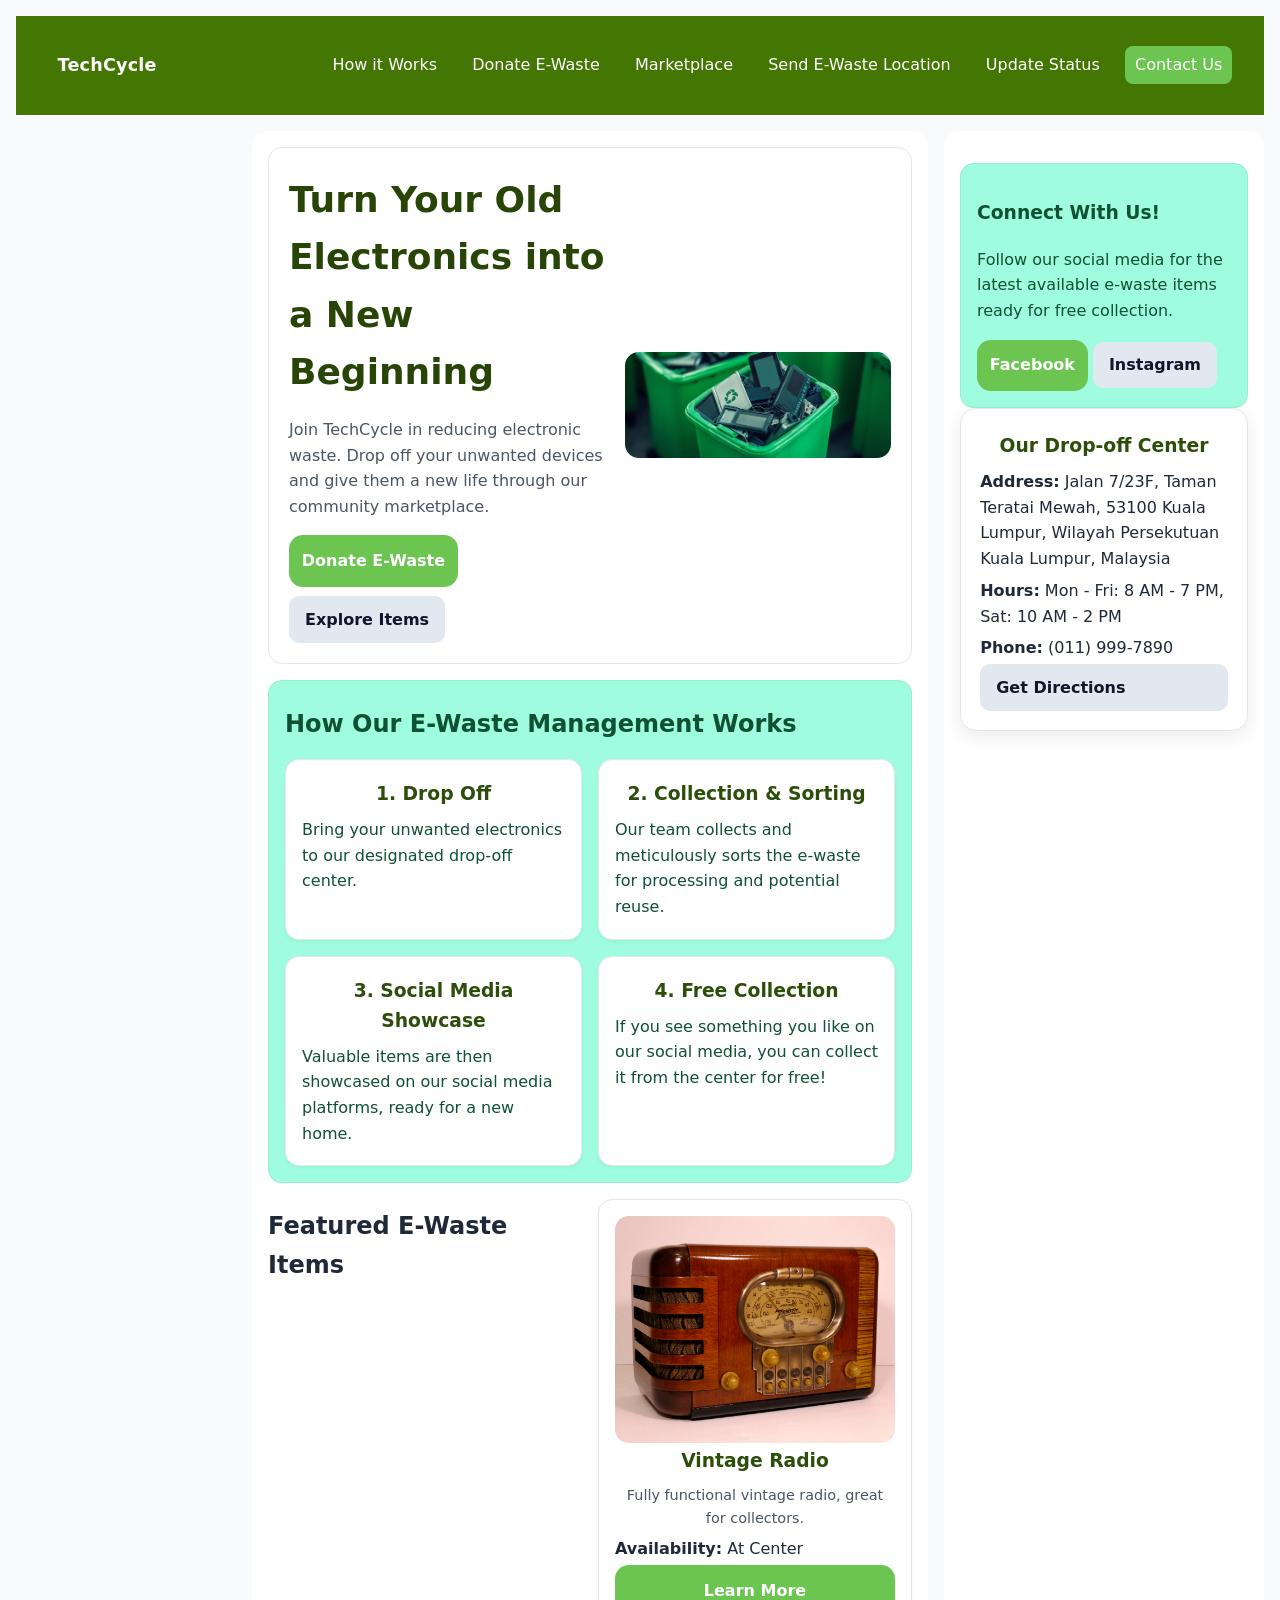
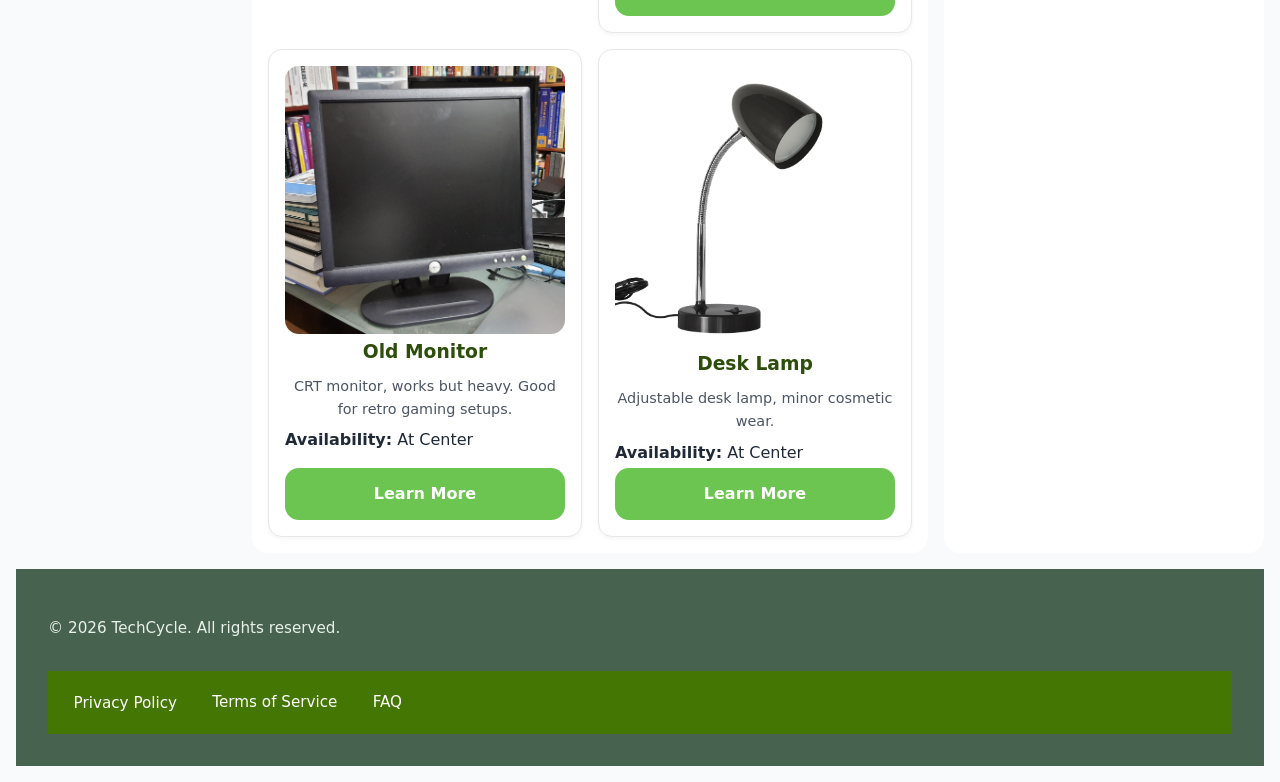
<file: index.html>
<!DOCTYPE html>
<html lang="en">
<head>
    <meta charset="UTF-8">
    <meta name="viewport" content="width=device-width, initial-scale=1.0">
    <title>Sustainable Living - TechCycle</title>
    <link rel="stylesheet" href="/UI_screens/styles.css">
</head>
<body>

    <div class="container">
        <header role="banner">
            <nav class="nav">
                <a href="#" class="brand">TechCycle</a>
                <a href="index.html#how-it-works" class="nav-link">How it Works</a>
                <a href="submit_ewaste.html" class="nav-link">Donate E-Waste</a>
                <a href="index.html#marketplace" class="nav-link">Marketplace</a>
                <a href="sendewastelocation.html" class="nav-link">Send E-Waste Location</a>
                <a href="updateewastestatus.html" class="nav-link">Update Status</a>
                <a href="index.html#contact" class="nav-link cta">Contact Us</a>
            </nav>
        </header>

        <main>
            <section class="hero">
                <div>
                    <h1>Turn Your Old Electronics into a New Beginning</h1>
                    <p>Join TechCycle in reducing electronic waste. Drop off your unwanted devices and give them a new life through our community marketplace.</p>
                    <div class="actions">
                        <!-- This button now links to the form page -->
                        <a href="submit_ewaste.html" class="button primary">Donate E-Waste</a>
                        <a href="index.html#marketplace" class="button ghost">Explore Items</a>
                    </div>
                </div>
                <div class="hero-image">
                    <img src="collected e-waste.avif" alt="E-waste being collected for recycling">
                </div>
            </section>

            <section id="how-it-works" class="callout">
                <h2>How Our E-Waste Management Works</h2>
                <div class="grid">
                    <div class="card">
                        <h3>1. Drop Off</h3>
                        <p>Bring your unwanted electronics to our designated drop-off center.</p>
                    </div>
                    <div class="card">
                        <h3>2. Collection & Sorting</h3>
                        <p>Our team collects and meticulously sorts the e-waste for processing and potential reuse.</p>
                    </div>
                    <div class="card">
                        <h3>3. Social Media Showcase</h3>
                        <p>Valuable items are then showcased on our social media platforms, ready for a new home.</p>
                    </div>
                    <div class="card">
                        <h3>4. Free Collection</h3>
                        <p>If you see something you like on our social media, you can collect it from the center for free!</p>
                    </div>
                </div>
            </section>

            <!-- Marketplace and other sections remain here -->
            <section id="marketplace" class="grid">
                <h2>Featured E-Waste Items</h2>
                <!-- Placeholder items -->
                <div class="card">
                    <img src="vintage radio.jpg" alt="Featured Item 1">
                    <h3>Vintage Radio</h3>
                    <p class="muted">Fully functional vintage radio, great for collectors.</p>
                    <p><strong>Availability:</strong> At Center</p>
                    <a href="#" class="button primary">Learn More</a>
                </div>
                <div class="card">
                    <img src="old monitor.jpg" alt="Featured Item 2">
                    <h3>Old Monitor</h3>
                    <p class="muted">CRT monitor, works but heavy. Good for retro gaming setups.</p>
                    <p><strong>Availability:</strong> At Center</p>
                    <a href="#" class="button primary">Learn More</a>
                </div>
                <div class="card">
                    <img src="desk lamp.webp" alt="Featured Item 3">
                    <h3>Desk Lamp</h3>
                    <p class="muted">Adjustable desk lamp, minor cosmetic wear.</p>
                    <p><strong>Availability:</strong> At Center</p>
                    <a href="#" class="button primary">Learn More</a>
                </div>
            </section>

        </main>

        <aside>
            <div class="callout">
                <h3>Connect With Us!</h3>
                <p>Follow our social media for the latest available e-waste items ready for free collection.</p>
                <div class="actions">
                    <a href="#" class="button primary">Facebook</a>
                    <a href="#" class="button ghost">Instagram</a>
                </div>
            </div>
            <div class="card">
                <h3>Our Drop-off Center</h3>
                <p><strong>Address:</strong> Jalan 7/23F, Taman Teratai Mewah, 53100 Kuala Lumpur, Wilayah Persekutuan Kuala Lumpur, Malaysia</p>
                <p><strong>Hours:</strong> Mon - Fri: 8 AM - 7 PM, Sat: 10 AM - 2 PM</p>
                <p><strong>Phone:</strong> (011) 999-7890</p>
                <a href="#" class="button ghost">Get Directions</a>
            </div>
        </aside>

        <footer id="contact">
            <div class="footer-inner">
                <p>&copy; 2026 TechCycle. All rights reserved.</p>
                <nav class="nav">
                    <a href="#">Privacy Policy</a>
                    <a href="#">Terms of Service</a>
                    <a href="#">FAQ</a>
                </nav>
            </div>
        </footer>
    </div>

</body>
</html>
</file>
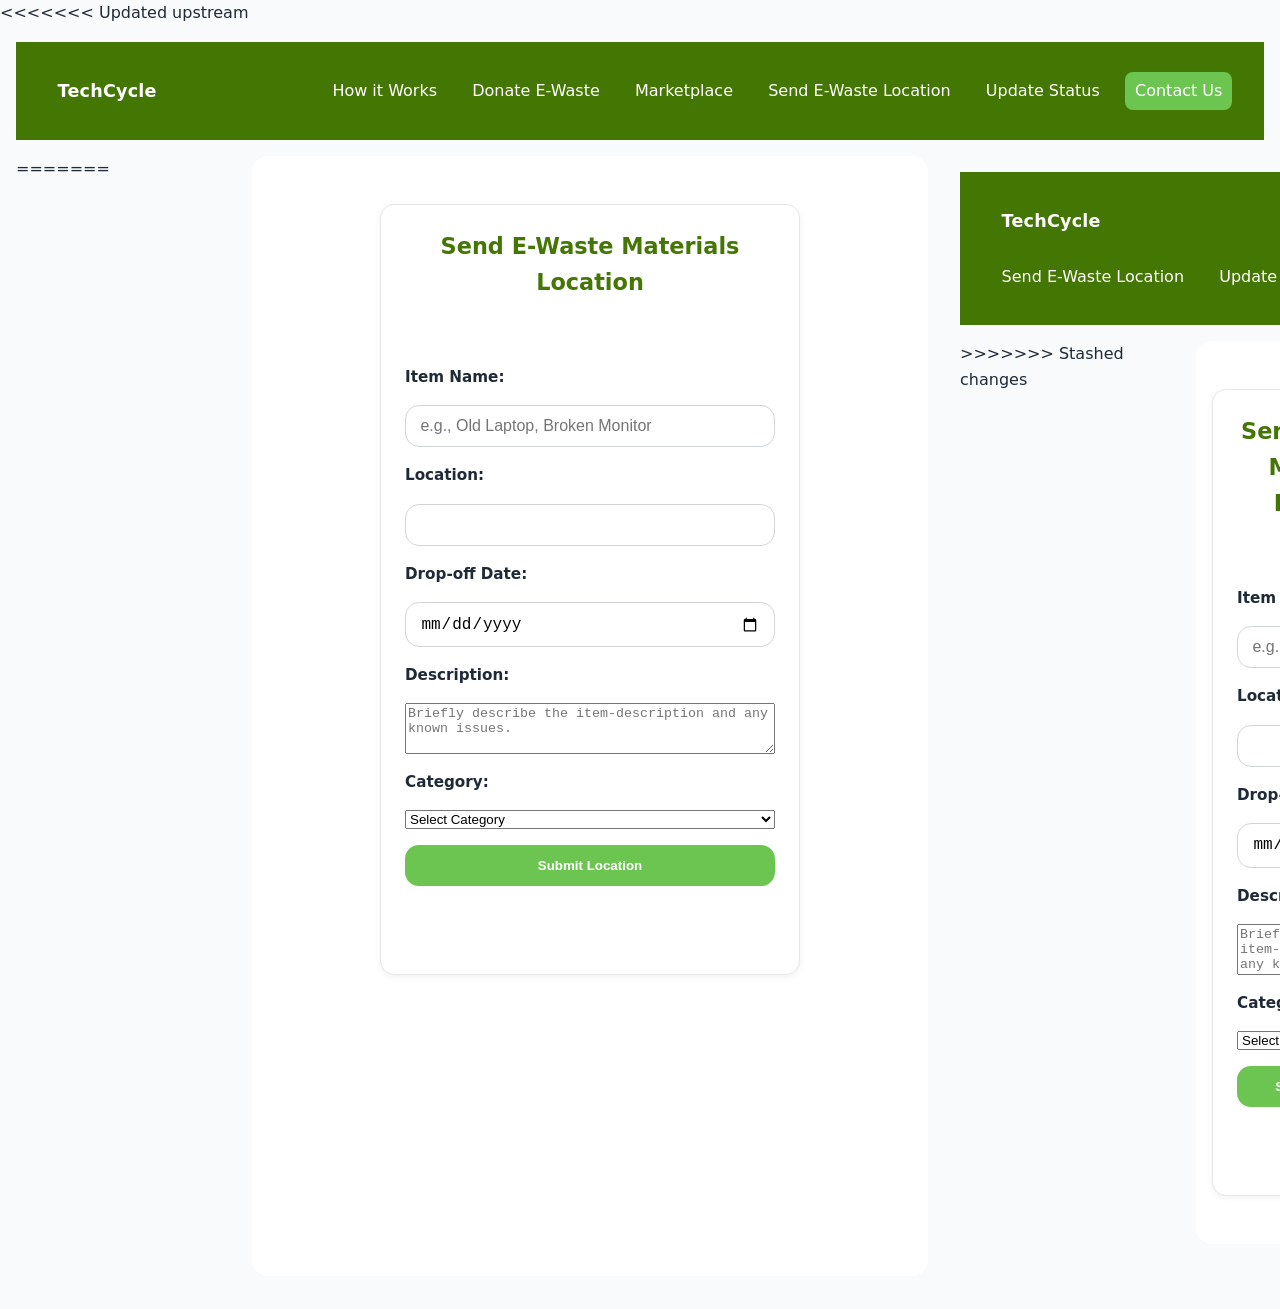
<file: sendewastelocation.html>
<<<<<<< Updated upstream
<!DOCTYPE html>
<html lang="en">
<head>
    <meta charset="UTF-8">
    <meta name="viewport" content="width=device-width, initial-scale=1.0">
    <title>Send Your E-Waste Material Location - TechCycle</title>
    <link rel="stylesheet" href="/UI_screens/styles.css">
</head>
<body>

    <div class="container">
        <header role="banner">
            <nav class="nav">
                <a href="index.html" class="brand">TechCycle</a>
                <a href="index.html#how-it-works" class="nav-link">How it Works</a>
                <a href="submit_ewaste.html" class="nav-link">Donate E-Waste</a>
                <a href="index.html#marketplace" class="nav-link">Marketplace</a>
                <a href="sendewastelocation.html" class="nav-link">Send E-Waste Location</a>
                <a href="updateewastestatus.html" class="nav-link">Update Status</a>
                <a href="index.html#contact" class="nav-link cta">Contact Us</a>
            </nav>
        </header>

        <main>
            <section class="form-section">
                <h1>Send E-Waste Materials Location</h1>
                <form id="ewaste-form" class="form">
                    <div id="form-feedback" class="muted" style="text-align: center; margin-bottom: 1rem;"></div> 

                    <label>Item Name:</label>
                    <input type="text" name="item_name" required placeholder="e.g., Old Laptop, Broken Monitor">

                    <label>Location:</label>
                    <input type="text" name="location" required>

                    <label>Drop-off Date:</label>
                    <input type="date" name="dropoff_date" required>

                    <label for="item-description">Description:</label>
                    <textarea id="item-description" name="item-description" rows="3" required placeholder="Briefly describe the item-description and any known issues."></textarea>

                    <label for="category">Category:</label>
                    <select id="category" name="item-category" required>
                        <option value="">Select Category</option>
                        <option value="computers">Computers & Accessories</option>
                        <option value="phones">Mobile Phones & Tablets</option>
                        <option value="audio">Audio & Video Equipment</option>
                        <option value="appliances">Small Appliances</option>
                        <option value="cables & chargers">Cables & Chargers</option>
                        <option value="other">Other</option>
                    </select>

                    
                    <button type="submit" class="button primary">Submit Location</button>
                    <p id="locationMsg"></p>
                </form>
            </section>
        </main>

<script src="script.js"></script>
</body>
=======
<!DOCTYPE html>
<html lang="en">
<head>
    <meta charset="UTF-8">
    <meta name="viewport" content="width=device-width, initial-scale=1.0">
    <title>Send Your E-Waste Material Location - TechCycle</title>
    <link rel="stylesheet" href="/UI_screens/styles.css">
</head>
<body>

    <div class="container">
        <header role="banner">
            <nav class="nav">
                <a href="index.html" class="brand">TechCycle</a>
                <a href="index.html#how-it-works" class="nav-link">How it Works</a>
                <a href="submit_ewaste.html" class="nav-link">Donate E-Waste</a>
                <a href="index.html#marketplace" class="nav-link">Marketplace</a>
                <a href="sendewastelocation.html" class="nav-link">Send E-Waste Location</a>
                <a href="updateewastestatus.html" class="nav-link">Update Status</a>
                <a href="index.html#contact" class="nav-link cta">Contact Us</a>
            </nav>
        </header>

        <main>
            <section class="form-section">
                <h1>Send E-Waste Materials Location</h1>
                <form id="ewaste-form" class="form">
                    <div id="form-feedback" class="muted" style="text-align: center; margin-bottom: 1rem;"></div> 

                    <label>Item Name:</label>
                    <input type="text" name="item_name" required placeholder="e.g., Old Laptop, Broken Monitor">

                    <label>Location:</label>
                    <input type="text" name="location" required>

                    <label>Drop-off Date:</label>
                    <input type="date" name="dropoff_date" required>

                    <label for="item-description">Description:</label>
                    <textarea id="item-description" name="item-description" rows="3" required placeholder="Briefly describe the item-description and any known issues."></textarea>

                    <label for="category">Category:</label>
                    <select id="category" name="item-category" required>
                        <option value="">Select Category</option>
                        <option value="computers">Computers & Accessories</option>
                        <option value="phones">Mobile Phones & Tablets</option>
                        <option value="audio">Audio & Video Equipment</option>
                        <option value="appliances">Small Appliances</option>
                        <option value="cables & chargers">Cables & Chargers</option>
                        <option value="other">Other</option>
                    </select>

                    
                    <button type="submit" class="button primary">Submit Location</button>
                    <p id="locationMsg"></p>
                </form>
            </section>
        </main>

<script src="script.js"></script>
</body>
>>>>>>> Stashed changes
</html>
</file>
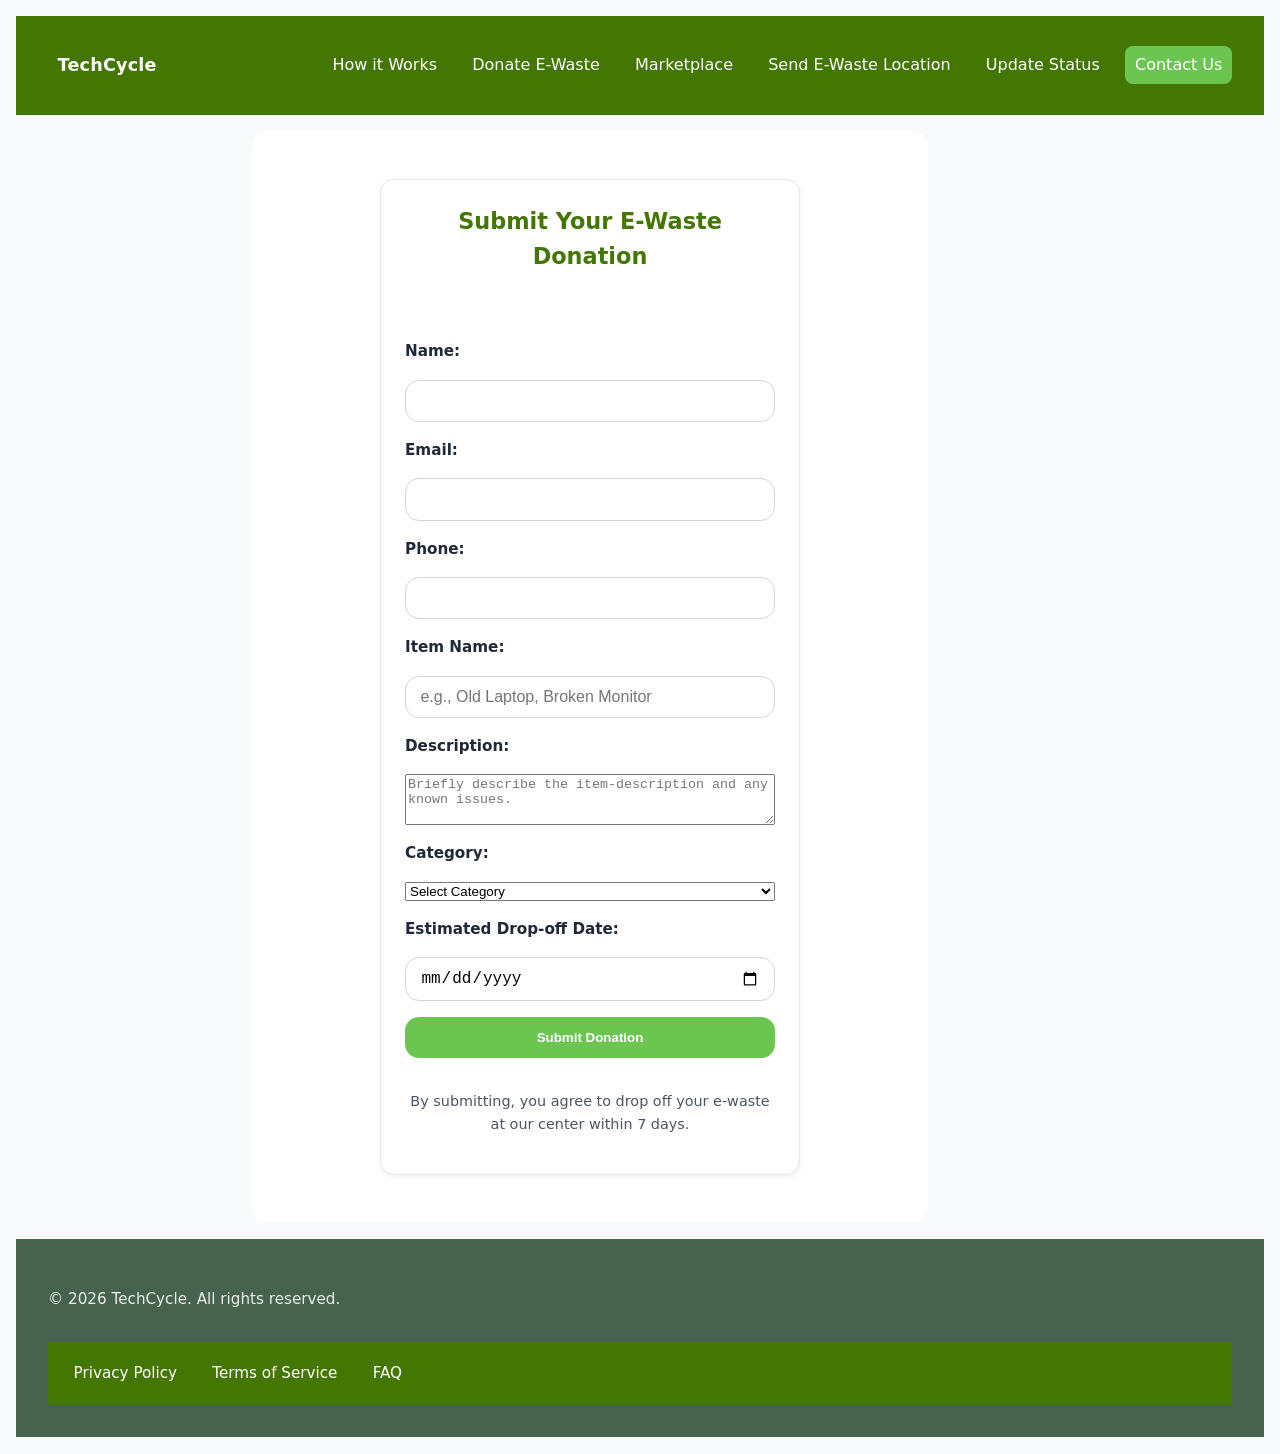
<file: submit_ewaste.html>
<!DOCTYPE html>
<html lang="en">
<head>
    <meta charset="UTF-8">
    <meta name="viewport" content="width=device-width, initial-scale=1.0">
    <title>Submit Your E-Waste Donation - TechCycle</title>
    <link rel="stylesheet" href="/UI_screens/styles.css">
</head>
<body>

    <div class="container">
        <header role="banner">
            <nav class="nav">
                <a href="index.html" class="brand">TechCycle</a>
                <a href="index.html#how-it-works" class="nav-link">How it Works</a>
                <a href="submit_ewaste.html" class="nav-link">Donate E-Waste</a>
                <a href="index.html#marketplace" class="nav-link">Marketplace</a>
                <a href="sendewastelocation.html" class="nav-link">Send E-Waste Location</a>
                <a href="updateewastestatus.html" class="nav-link">Update Status</a>
                <a href="index.html#contact" class="nav-link cta">Contact Us</a>
            </nav>
        </header>

        <main>
            <section class="form-section">
                <h1>Submit Your E-Waste Donation</h1>
                <form id="ewaste-form" class="form">
                    <div id="form-feedback" class="muted" style="text-align: center; margin-bottom: 1rem;"></div> 

                    <label>Name:</label>
                    <input type="text" name="user-name" required>

                    <label>Email:</label>
                    <input type="email" name="user-email" required>

                    <label>Phone:</label>
                    <input type="text" name="user-phone" required>

                    <label for="item-name">Item Name:</label>
                    <input type="text" id="item-name" name="item-name" required placeholder="e.g., Old Laptop, Broken Monitor">

                    <label for="item-description">Description:</label>
                    <textarea id="item-description" name="item-description" rows="3" required placeholder="Briefly describe the item-description and any known issues."></textarea>

                    <label for="item-category">Category:</label>
                    <select id="item-category" name="item-category" required>
                        <option value="">Select Category</option>
                        <option value="computers">Computers & Accessories</option>
                        <option value="phones">Mobile Phones & Tablets</option>
                        <option value="audio">Audio & Video Equipment</option>
                        <option value="appliances">Small Appliances</option>
                        <option value="cables & chargers">Cables & Chargers</option>
                        <option value="other">Other</option>
                    </select>

                    <label for="dropoff-date">Estimated Drop-off Date:</label>
                    <input type="date" id="dropoff-date" name="dropoff-date" required>


                    <button type="submit" class="button primary">Submit Donation</button>
                    <p class="muted">By submitting, you agree to drop off your e-waste at our center within 7 days.</p>
                </form>
            </section>
        </main>

        <footer>
            <div class="footer-inner">
                <p>&copy; 2026 TechCycle. All rights reserved.</p>
                <nav class="nav">
                    <a href="index.html#privacy">Privacy Policy</a>
                    <a href="index.html#terms">Terms of Service</a>
                    <a href="index.html#faq">FAQ</a>
                </nav>
            </div>
        </footer>
    </div>

    <script>
        document.getElementById('ewaste-form').addEventListener('submit', function(event) {
            event.preventDefault(); // Prevent default form submission

            const form = event.target;
            const feedbackDiv = document.getElementById('form-feedback');
            feedbackDiv.textContent = ''; // Clear previous feedback

            const itemName = document.getElementById('item-name').value.trim();
            const itemDescription = document.getElementById('item-description').value.trim();
            const itemCategory = document.getElementById('item-category').value;
            const dropoffDate = document.getElementById('dropoff-date').value;

            if (!itemName || !itemDescription || !itemCategory || !dropoffDate) {
                feedbackDiv.textContent = 'Please fill in all required fields.';
                feedbackDiv.style.color = 'red'; // Style for error
                return;
            }

            const formData = new FormData(form); // Use FormData to easily send form data

            fetch('process_submission.php', { 
                method: 'POST',
                body: formData
            })
            .then(response => {
                if (!response.ok) {
                    throw new Error('Network response was not ok: ' + response.statusText);
                }
                // Parse the JSON response from the server
                return response.json();
            })
            .then(data => {
                // Handle the JSON response from your PHP script
                if (data.status === 'success') {
                    // Redirect to the thank you page on success
                    window.location.href = 'thankyou.html';
                } else {
                    // Display error message from the server
                    feedbackDiv.textContent = data.message || 'An unknown error occurred. Please try again.';
                    feedbackDiv.style.color = 'red'; // Style for error
                }
            })
            .catch(error => {
                // Handle errors during the fetch operation (network issues, parsing errors)
                console.error('Fetch error:', error);
                feedbackDiv.textContent = 'Could not connect to the server. Please check your internet connection or try again later.';
                feedbackDiv.style.color = 'red';
            });
        });
    </script>
</body>
</html>
</file>
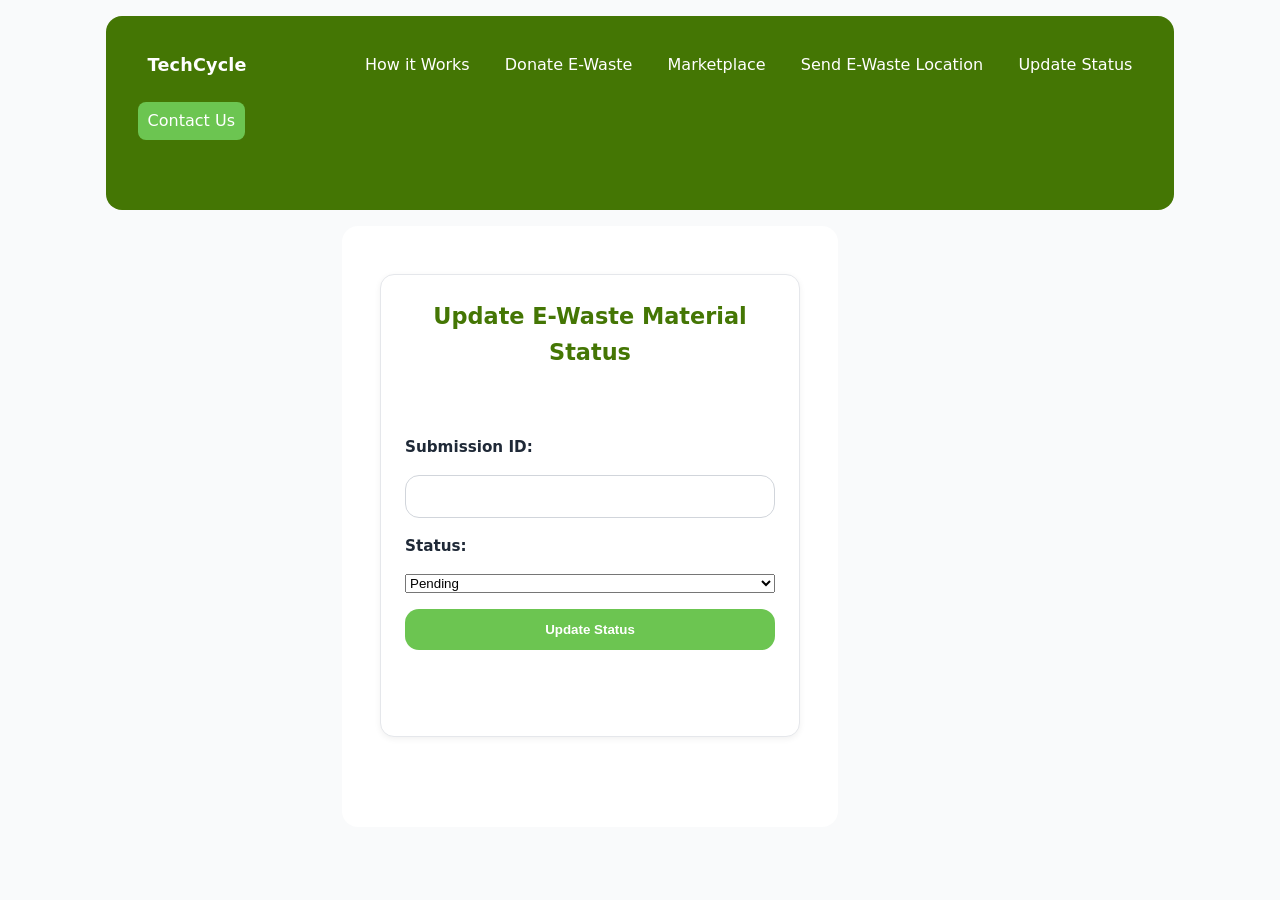
<file: updateewastestatus.html>
<!DOCTYPE html>
<html lang="en">
<head>
    <meta charset="UTF-8">
    <meta name="viewport" content="width=device-width, initial-scale=1.0">
    <title>Update E-Waste Material Status - TechCycle</title>
    <link rel="stylesheet" href="styles.css">
</head>
<body>

    <div class="container">
        <header role="banner">
            <nav class="nav">
                <a href="index.html" class="brand">TechCycle</a>
                <a href="index.html#how-it-works" class="nav-link">How it Works</a>
                <a href="submit_ewaste.html" class="nav-link">Donate E-Waste</a>
                <a href="index.html#marketplace" class="nav-link">Marketplace</a>
                <a href="sendewastelocation.html" class="nav-link">Send E-Waste Location</a>
                <a href="updateewastestatus.html" class="nav-link">Update Status</a>
                <a href="index.html#contact" class="nav-link cta">Contact Us</a>
            </nav>
        </header>

        <main>
            <section class="form-section">
                <h1>Update E-Waste Material Status</h1>
                <form id="statusForm" class="form">
                    <div id="form-feedback" class="muted" style="text-align: center; margin-bottom: 1rem;"></div> 

                    <label>Submission ID:</label>
                    <input type="text" name="location" required>

                        <label>Status:</label>
                        <select name="status">
                            <option>Pending</option>
                            <option>Collected</option>
                            <option>Recycled</option>
                        </select>

                    
                    <button type="submit" class="button primary">Update Status</button>
                    <p class="muted"></p>
                </form>

                <p id="statusMsg"></p>
            </section>
        </main>

<script src="script.js"></script>
</body>
</html>
</file>
<file: UI_screens/styles.css>
/* =============================== 
   Sustainable Living Theme + Responsive Layout
   =============================== */

/* Variables */
:root {
    --green-dark: #447604;
    /* header, strong accents */
    --green-leaf: #6CC551;
    /* primary actions */
    --aqua-mint: #9FFCDF;
    /* subtle callouts */
    --teal: #52AD9C;
    /* secondary accents */
    --forest-grey: #47624F;
    /* footer/secondary dark */
    --text-dark: #1f2937;
    --text-muted: #4b5563;
    --bg-light: #f9fafb;
    --bg-white: #ffffff;
    --radius: 14px;
    --gap: 1rem;
    --maxw: 1600px;
}

/* Base reset */
* {
    box-sizing: border-box;
}

body {
    margin: 0;
    font-family: system-ui, -apple-system, "Segoe UI", Roboto, Arial, sans-serif;
    color: var(--text-dark);
    background: var(--bg-light);
    line-height: 1.6;
}

img {
    max-width: 100%;
    height: auto;
    display: block;
}

a {
    color: inherit;
}

/* Page wrapper (grid layout) */
.container {
    margin-inline: auto;
    padding: 1rem;
    max-width: var(--maxw);
    display: grid;
    gap: var(--gap);
    grid-template-areas:
        "header"
        "nav"
        "main"
        "aside"
        "footer";
    min-height: 100dvh;
}

header {
    grid-area: header;
    background: var(--bg-light);
    padding: 1rem;
}

.nav-wrapper {
    position: sticky;
}

nav {
    grid-area: nav;
    position: sticky;
    align-items: center;
    top: 0;
    z-index: 1000;
}

main {
    grid-area: main;
    background: var(--bg-white);
    border-radius: 16px;
    padding: 1rem;
    width: 100%;
}

aside {
    grid-area: aside;
    background: var(--bg-white);
    border-radius: 16px;
    padding: 1rem;
}

footer {
    grid-area: footer;
    background: var(--forest-grey);
    padding: 1rem;
    color: #e8f0ea;
}

/* Header & Nav */
header[role="banner"] {
    background: var(--green-dark);
    color: var(--bg-white);
}

.nav {
    width: 100%;
    padding: 0.8rem 1rem;
    display: flex;
    align-items: center;
    gap: 1rem;
    flex-wrap: wrap;
    position: sticky;
    top: 0;
    z-index: 1000;
    background-color: #447604;
}

.brand {
    font-weight: 800;
    letter-spacing: .2px;
    font-size: 1.1rem;
    text-decoration: none;
    color: var(--bg-white);
    margin-right: auto;
}

.nav a {
    color: var(--bg-white);
    text-decoration: none;
    padding: .4rem .6rem;
    border-radius: 8px;
}

.nav a:hover {
    background: rgba(255, 255, 255, .12);
    background-color: rgba(255, 255, 255, 0.2);
    /* light overlay */
    color: #ffffff;
    /* optional: text color change */
    transition: background-color 0.3s ease;
}

.nav .cta {
    background: var(--green-leaf);
    color: var(--bg-white);
}

.nav .cta:hover {
    background: var(--teal);
}

/* Responsive nav bar */
.nav-bar {
    display: flex;
    gap: .5rem;
    flex-wrap: wrap;
    background: var(--bg-white);
    padding: .5rem;
}

.nav-brand {
    font-weight: 700;
    margin-right: auto;
    letter-spacing: .3px;
}

.nav-links {
    display: flex;
    gap: 20px;
    align-items: center;
}

.nav-link:hover,
.nav-link[aria-current="page"] {
    background: #0b1222;
    outline: 1px solid #1f2a44;
}

.hamburger {
    display: none;
    flex-direction: column;
    cursor: pointer;
}

.hamburger div {
    width: 25px;
    height: 3px;
    background-color: white;
    margin: 4px 0;
    transition: 0.4s;
}

/* Mobile styling */
@media (max-width: 768px) {
    .hamburger {
        display: flex;
    }

    .nav-links {
        position: absolute;
        top: 60px;
        left: 0;
        width: 100%;
        background-color: #447604;
        flex-direction: column;
        text-align: center;
        max-height: 0;
        overflow: hidden;
        transition: max-height 0.4s ease;
    }

    .nav-links a {
        padding: 15px;
        display: block;
    }

    .nav-links.active {
        max-height: 600px;
    }

    /* Perfect X */
    .hamburger.active div:nth-child(1) {
        transform: translateY(10.8px) rotate(45deg);
    }

    .hamburger.active div:nth-child(2) {
        opacity: 0;
    }

    .hamburger.active div:nth-child(3) {
        transform: translateY(-10.8px) rotate(-45deg);
    }
}

/* Hero */
.hero {
    background: var(--bg-white);
    border: 1px solid #e5e7eb;
    border-radius: var(--radius);
    padding: 1.25rem;
    display: grid;
    gap: var(--gap);
}

.hero h1 {
    margin: .2rem 0 .4rem;
    color: #284507;
}

.hero p {
    color: var(--text-muted);
}

.hero .actions {
    display: flex;
    gap: .6rem;
    flex-wrap: wrap;
    margin-top: .5rem;
}

/* Buttons */
.button {
    display: inline-block;
    border: 0;
    cursor: pointer;
    padding: .65rem 1rem;
    border-radius: 10px;
    font-weight: 600;
    text-decoration: none;
}

.button.primary {
    background: var(--green-leaf);
    color: var(--bg-white);
    text-align: center;
}

.button.primary:hover {
    background: var(--green-dark);
}

.button.ghost {
    background: #e2e8f0;
    color: #0f172a;
}

.button.ghost:hover {
    background: #d7dee7;
}

.button-right {
    display: flex;
    justify-content: flex-end;
}

.button-right {
    display: flex;
    justify-content: flex-start;
}

/* Features grid */
.grid {
    display: grid;
    gap: var(--gap);
    grid-template-columns: repeat(auto-fit, minmax(240px, 1fr));
    margin-top: 1rem;
}

.card {
    display: flex;
    flex-direction: column;
    justify-content: flex-start;
    align-items: stretch;
    background: var(--bg-white);
    border: 1px solid #e5e7eb;
    border-radius: var(--radius);
    padding: 1rem;
    box-shadow: 0 2px 4px rgba(0, 0, 0, .04);
}

.grid .card {
    display: flex;
    flex-direction: column;
    justify-content: flex-start;
    align-items: stretch;
    padding: 1rem;
    border-radius: var(--radius);
    background: var(--bg-white);
    border: 1px solid #e5e7eb;
    box-shadow: 0 2px 4px rgba(0, 0, 0, .04);
}

.card h3 {
    margin: .2rem 0 .2rem;
    color: #2d4d0a;
}

.card .button {
    margin-top: auto;
}

.muted {
    color: var(--text-muted);
}


/* Callout (uses gentle mint) */
.callout {
    margin-top: 1rem;
    background: var(--aqua-mint);
    color: #0f5132;
    border-radius: var(--radius);
    padding: 1rem;
    border: 1px solid rgba(0, 0, 0, .06);
}

/* Footer inner */
.footer-inner {
    max-width: var(--maxw);
    margin: 0 auto;
    padding: 1rem;
    font-size: .95rem;
    display: flex;
    gap: 1rem;
    flex-wrap: wrap;
    align-items: center;
    justify-content: space-between;
}

/* Responsive hero split at md+ */
@media (min-width:860px) {
    .hero {
        grid-template-columns: 1.2fr 1fr;
        align-items: center;
    }
}

/* Container responsiveness */
@media (min-width:768px) {
    .container {
        grid-template-columns: 1fr 320px;
        /* grid-template-columns: repeat(2, 1fr); */
        grid-template-areas:
            "header  header"
            "nav     nav"
            "main    aside"
            "footer  footer";
    }
}

@media (min-width:1024px) {
    .container {
        grid-template-columns: 220px 1fr 320px;
        /* grid-template-columns: repeat(3, 1fr); */
        grid-template-areas:
            "header  header header"
            "nav     main   aside"
            "footer  footer footer";
    }

    nav .nav-bar {
        flex-direction: column;
    }

    .nav-link {
        padding: .6rem .75rem;
    }
}

/* Typography fluid scale */
h1 {
    font-size: clamp(1.5rem, 3vw, 2.25rem);
    margin: .25rem 0;
}

h2 {
    font-size: clamp(1.25rem, 2.2vw, 1.5rem);
    margin: .5rem 0;
}

/* Focus visibility for a11y */
:focus-visible {
    outline: 3px solid rgba(82, 173, 156, .55);
    /* teal glow */
    outline-offset: 3px;
    border-radius: 8px;
}


/* ===============================
   Form Section
   =============================== */
.form-section {
    max-width: 420px;
    margin: 2rem auto;
    background: var(--bg-white);
    border: 1px solid #e5e7eb;
    border-radius: var(--radius);
    padding: 1.5rem;
    box-shadow: 0 2px 6px rgba(0, 0, 0, 0.06);
}

.form-section h1 {
    margin-top: 0;
    margin-bottom: 1rem;
    font-size: 1.4rem;
    color: var(--green-dark);
    text-align: center;
}

.form {
    display: flex;
    flex-direction: column;
    gap: 1rem;
}

.form label {
    font-weight: 600;
    font-size: 0.95rem;
    color: var(--text-dark);
}

.form input {
    padding: 0.7rem 0.9rem;
    border: 1px solid #d1d5db;
    border-radius: var(--radius);
    font-size: 1rem;
    width: 100%;
    transition: border-color 0.2s, box-shadow 0.2s;
}

.form input:focus {
    outline: none;
    border-color: var(--teal);
    box-shadow: 0 0 0 3px rgba(82, 173, 156, 0.3);
}

.button.primary {
    background: var(--green-leaf);
    color: var(--bg-white);
    font-weight: 600;
    padding: 0.8rem;
    border: none;
    border-radius: var(--radius);
    cursor: pointer;
    transition: background 0.2s;
}

.button.primary:hover {
    background: var(--green-dark);
}

.muted {
    margin-top: 1rem;
    font-size: 0.9rem;
    text-align: center;
    color: var(--text-muted);
}

.muted a {
    color: var(--green-leaf);
    text-decoration: none;
    font-weight: 600;
}

.muted a:hover {
    text-decoration: underline;
}

/* End of Form Section */

/* Password input with toggle */
.password-wrapper {
    position: relative;
    display: flex;
    align-items: center;
}

.password-wrapper input {
    flex: 1;
    padding-right: 2.5rem;
    /* space for the toggle button */
}

.toggle-password {
    position: absolute;
    right: 0.75rem;
    background: none;
    border: none;
    cursor: pointer;
    color: var(--text-muted);
    display: flex;
    align-items: center;
}

.toggle-password:hover {
    color: var(--green-dark);
}

.toggle-password svg {
    width: 1.25rem;
    height: 1.25rem;
    pointer-events: none;
    /* ensures clicks go to button */
}

/* End of Password toggle */

/* ===============================
   Product Marketplace Section
   =============================== */

/* Hero / Product Detail Layout */
.hero.product-detail {
    display: grid;
    grid-template-columns: 1fr 1fr;
    /* Image left, info right */
    gap: var(--gap);
    /* Use your spacing variable */
    align-items: start;
    /* Top-align both columns */
}

@media (max-width: 768px) {
    .hero.product-detail {
        grid-template-columns: 1fr;
        /* Stack image and info on mobile */
    }
}

/* Image Wrapper */
.product-img-wrapper {
    width: 100%;
    display: flex;
    justify-content: center;
    /* Center the image horizontally */
    overflow: visible;
    /* Prevent cropping */
}

/* Product Image */
.product-img-wrapper img {
    width: 100%;
    height: auto;
    /* Let height adjust naturally */
    max-height: none;
    /* Remove any height restriction */
    object-fit: contain;
    /* Show full image without cropping */
    border-radius: var(--radius);
    /* Use theme variable */
    display: block;
    margin-bottom: 1rem;
    /* Space below the image */
}

/* Product Info Section */
.product-info {
    display: flex;
    flex-direction: column;
    gap: 1rem;
}

/* Optional: muted text inside product info */
.product-info .muted {
    text-align: left;
    display: block;
    margin: 0.5rem 0;
    color: var(--text-muted);
    font-size: 0.9rem;
}

/* Buttons inside product info */
.product-info .button.primary {
    align-self: flex-start;
    /* Align button to left */
}

.card img,
.hero img,
.upload-area img {
    width: 100%;
    height: auto;
    max-height: none;
    object-fit: contain;
    border-radius: var(--radius);
    display: block;
}

/* End of Product Marketplace Section */

/* ===============================
   Admin dashboard section
   =============================== */

.hero-cards .card {
    transition: all 0.25s ease;
}

.hero-cards .card:hover {
    background: #6fe67b;
    transform: translateY(-4px);
    box-shadow: 0 10px 25px rgba(0, 0, 0, 0.1);
}

.button-group {
    display: flex;
    gap: 0.5rem;
    margin-top: 0.5rem;
}

.button-group .button {
    flex: 1;
    text-align: center;
}

.card {
    padding: 1.2rem;
    border-radius: 16px;
    background: #ffffff;
    box-shadow: 0 6px 18px rgba(0, 0, 0, 0.08);
    transition: all 0.2s ease;
}

.card:hover {
    transform: translateY(-5px);
    box-shadow: 0 12px 28px rgba(0, 0, 0, 0.12);
}

.card h3 {
    margin-bottom: 0.3rem;
    text-align: center;
}

.card p {
    margin: 0.2rem 0;
}

/* ===============================
   Related Products Section
   =============================== */
.related-wrapper {
    position: relative;
    display: flex;
    align-items: center;
    margin-top: 20px;
}

.related-slider {
    display: flex;
    overflow: hidden;
    scroll-behavior: smooth;
    width: 100%;
}

.related-card {
    min-width: 200px;
    margin: 10px;
    padding: 10px;
    background: #fff;
    border-radius: 10px;
    text-align: center;
    box-shadow: 0 2px 5px rgba(0, 0, 0, 0.1);
}

.related-card img {
    width: 100%;
    height: 120px;
    object-fit: contain;
}

/* Arrows on far left and right */
.arrow {
    position: absolute;
    top: 40%;
    transform: translateY(-50%);
    background: #2c3e50;
    color: white;
    border: none;
    font-size: 22px;
    padding: 12px;
    cursor: pointer;
    border-radius: 50%;
    z-index: 10;
}

.arrow.left {
    left: -20px;
}

.arrow.right {
    right: -20px;
}

.arrow:hover {
    background: #34495e;
}

/* End of Related Products Section */

/* ===============================
   Profile Circle with Dropdown
   =============================== */
.profile-wrapper {
    position: relative;
    display: flex;
    /* changed from inline-block */
    align-items: center;
    /* vertically center with navbar links */
    margin-left: 15px;
}

.profile-circle {
    width: 40px;
    height: 40px;
    background-color: #2c3e50;
    color: #fff;
    border-radius: 50%;
    display: flex;
    align-items: center;
    justify-content: center;
    font-weight: bold;
    cursor: pointer;
    user-select: none;
    font-size: 20px;
    overflow: hidden;

}

.profile-circle img.profile-img {
    width: 100%;
    height: 100%;
    object-fit: cover;
    display: block;
}

.profile-dropdown {
    display: none;
    position: absolute;
    right: 0;
    top: 45px;
    background-color: #fff;
    min-width: 150px;
    box-shadow: 0 4px 8px rgba(0, 0, 0, 0.2);
    border-radius: 8px;
    overflow: hidden;
    z-index: 1000;
}

.profile-dropdown a {
    display: block;
    padding: 10px 15px;
    color: #333;
    text-decoration: none;
    font-size: 14px;
}

.profile-dropdown a:hover {
    background-color: #f1f1f1;
}

.profile-wrapper.active .profile-dropdown {
    display: block;
}

.profile-avatar {
    transition: all 0.3s ease;
}

.profile-avatar:hover {
    transform: scale(1.05);
    box-shadow: 0 8px 20px rgba(0,0,0,0.15);
    cursor: pointer;
}

/* Optional: slightly lift profile preview card on hover for consistency */
.profile-preview {
    transition: all 0.25s ease;
}

.profile-preview:hover {
    transform: translateY(-4px);
    box-shadow: 0 12px 28px rgba(0,0,0,0.12);
}

.profile-form-card {
    transition: all 0.25s ease;
}

.profile-form-card:hover {
    transform: translateY(-4px);
    box-shadow: 0 12px 28px rgba(0,0,0,0.12);
}

/* Center the profile-avatar inside preview */
.profile-avatar {
    width: 120px;
    height: 120px;
    border-radius: 50%;
    background-size: cover;
    background-position: center;
    margin-bottom: 1rem;
    border: 3px solid var(--green-leaf);
}

/* End of Profile Circle */

/* ===============================
   Collection Tasks Page
   =============================== */

.pickups-wrapper {
    padding: 1.5rem 1.25rem 2.5rem;
    max-width: 860px;
    margin: 0 auto;
}

.pickups-title {
    font-size: clamp(1.5rem, 3vw, 2rem);
    font-weight: 800;
    color: var(--green-dark);
    margin: 0 0 0.2rem;
}

.pickups-subtitle {
    color: var(--text-muted);
    font-size: 0.86rem;
    margin: 0 0 1.4rem;
}

/* Tab bar */
.pickup-tab-container {
    display: flex;
    border: 1.5px solid #d1d5db;
    border-radius: 12px;
    overflow: hidden;
    width: fit-content;
    margin-bottom: 1.1rem;
}

.pickup-tab {
    background: none;
    border: none;
    border-right: 1.5px solid #d1d5db;
    font-size: 0.92rem;
    font-weight: 600;
    cursor: pointer;
    color: var(--text-muted);
    padding: 0.55rem 1.3rem;
    display: flex;
    align-items: center;
    gap: 0.4rem;
    transition: background 0.16s, color 0.16s;
}

.pickup-tab:last-child {
    border-right: none;
}

.pickup-tab.active {
    background: var(--green-dark);
    color: #fff;
}

.pickup-tab:not(.active):hover {
    background: #f0f5f0;
    color: var(--text-dark);
}

.pickup-tab .tab-badge {
    font-size: 0.74rem;
    font-weight: 700;
    border-radius: 20px;
    padding: 0.08rem 0.5rem;
    background: rgba(255, 255, 255, 0.22);
    color: inherit;
}

.pickup-tab:not(.active) .tab-badge {
    background: #e2ece2;
    color: var(--green-dark);
}

/* Search */
.pickup-search-wrap {
    position: relative;
    margin-bottom: 1rem;
}

.pickup-search-icon {
    position: absolute;
    left: 0.85rem;
    top: 50%;
    transform: translateY(-50%);
    width: 16px;
    height: 16px;
    color: #9ca3af;
    pointer-events: none;
}

.pickup-search {
    width: 100%;
    padding: 0.65rem 1rem 0.65rem 2.5rem;
    border: 1.5px solid #d1d5db;
    border-radius: 10px;
    font-size: 0.93rem;
    outline: none;
    background: #fff;
    transition: border-color 0.18s, box-shadow 0.18s;
}

.pickup-search:focus {
    border-color: var(--teal);
    box-shadow: 0 0 0 3px rgba(82, 173, 156, 0.18);
}

/* Product card */
.pickup-item {
    display: flex;
    align-items: center;
    gap: 0.9rem;
    background: #fff;
    border: 1.5px solid #e5e7eb;
    border-radius: 14px;
    padding: 0.85rem 1rem;
    margin-bottom: 0.65rem;
    transition: box-shadow 0.18s, border-color 0.18s;
}

.pickup-item:hover {
    box-shadow: 0 4px 16px rgba(68, 118, 4, 0.09);
    border-color: #c3d9a0;
}

.pickup-item-info {
    flex: 1;
    min-width: 0;
    display: flex;
    flex-direction: column;
    gap: 0.15rem;
}

.pickup-item-name {
    font-weight: 700;
    font-size: 0.98rem;
    color: var(--text-dark);
    white-space: nowrap;
    overflow: hidden;
    text-overflow: ellipsis;
}

.pickup-item-location {
    font-size: 0.8rem;
    color: var(--text-muted);
    display: flex;
    align-items: center;
    gap: 0.28rem;
}

.pickup-item-location svg {
    width: 12px;
    height: 12px;
    flex-shrink: 0;
    color: var(--teal);
}

.pickup-item-ts {
    font-size: 0.76rem;
    color: #9ca3af;
    display: flex;
    align-items: center;
    gap: 0.28rem;
    margin-top: 0.05rem;
}

.pickup-item-ts svg {
    width: 12px;
    height: 12px;
    color: #9ca3af;
    flex-shrink: 0;
}

.pickup-cat {
    display: inline-block;
    font-size: 0.7rem;
    font-weight: 600;
    color: var(--teal);
    background: #e8f7f4;
    border-radius: 20px;
    padding: 0.08rem 0.45rem;
    margin-top: 0.18rem;
    width: fit-content;
    text-transform: capitalize;
}

/* Product image */
.pickup-item-img {
    width: 62px;
    height: 62px;
    object-fit: cover;
    border-radius: 10px;
    border: 1px solid #e5e7eb;
    flex-shrink: 0;
    background: #f3f4f6;
}

.pickup-item-placeholder {
    width: 62px;
    height: 62px;
    border-radius: 10px;
    background: linear-gradient(135deg, #e8f5e0, #d1ecb9);
    display: flex;
    align-items: center;
    justify-content: center;
    flex-shrink: 0;
    border: 1px solid #e5e7eb;
}

.pickup-item-placeholder svg {
    width: 26px;
    height: 26px;
    color: var(--green-leaf);
}

/* Group header (completed only) */
.pickup-group {
    margin-bottom: 0.85rem;
}

.pickup-group-header {
    display: flex;
    align-items: center;
    gap: 0.55rem;
    padding: 0.5rem 0.85rem;
    background: #f3f7f0;
    border: 1px solid #e0e7d8;
    border-radius: 10px;
    cursor: pointer;
    font-weight: 600;
    font-size: 0.86rem;
    color: var(--forest-grey);
    user-select: none;
    margin-bottom: 0.45rem;
}

.pickup-group-arrow {
    font-size: 0.95rem;
    transition: transform 0.18s;
    display: inline-block;
}

.pickup-group-header.open .pickup-group-arrow {
    transform: rotate(90deg);
}

.pickup-group-count {
    margin-left: auto;
    font-size: 0.72rem;
    color: var(--text-muted);
    font-weight: 500;
}

.pickup-group-body {
    padding-left: 0.4rem;
}

/* Empty state */
.pickup-empty {
    text-align: center;
    padding: 3rem 1rem;
    color: var(--text-muted);
}

.pickup-empty svg {
    width: 44px;
    height: 44px;
    color: #d1d5db;
    margin: 0 auto 0.65rem;
    display: block;
}

.pickup-empty p {
    font-size: 0.92rem;
    margin: 0;
}

/* No-results message */
.pickup-no-results {
    text-align: center;
    padding: 1.5rem 1rem;
    color: var(--text-muted);
    font-size: 0.88rem;
    display: none;
}

/* Panels */
.pickup-panel {
    display: none;
}

.pickup-panel.active {
    display: block;
}

@media (max-width: 480px) {
    .pickup-item-img,
    .pickup-item-placeholder {
        width: 50px;
        height: 50px;
    }

    .pickups-wrapper {
        padding: 1rem 0.75rem;
    }
}

/* End of Collection Tasks Page */

/* ===============================
   Notifications Page
   =============================== */

.notif-page {
    display: flex;
    flex-direction: column;
    min-height: 100vh;
}
.notif-page > #content {
    flex: 1;
}

.notif-wrapper {
    padding: 1.25rem;
}

.notif-tab-container {
    display: flex;
    border: 1px solid #e5e7eb;
    border-radius: 10px;
    overflow: hidden;
    margin-top: 0.75rem;
    margin-bottom: 1.5rem;
}

.notif-tab {
    flex: 1;
    background: none;
    border: none;
    border-right: 1px solid #e5e7eb;
    font-size: 0.95rem;
    font-weight: 600;
    cursor: pointer;
    color: var(--text-muted);
    padding: 0.6rem 1rem;
    transition: background 0.2s, color 0.2s;
}

.notif-tab:last-child {
    border-right: none;
}

.notif-tab.active {
    background: var(--green-dark);
    color: #fff;
}

.notif-tab:not(.active):hover {
    background: #f1f5f1;
    color: var(--text-dark);
}

.notif-group {
    margin-bottom: 1.25rem;
}

.notif-group-header {
    display: flex;
    align-items: center;
    gap: 0.75rem;
    padding: 0.65rem 1rem;
    background: #f1f5f1;
    border-radius: var(--radius);
    cursor: pointer;
    font-weight: 600;
    color: var(--text-dark);
    user-select: none;
}

.notif-arrow {
    font-size: 1.1rem;
    transition: transform 0.2s;
    display: inline-block;
}

.notif-group-header.open .notif-arrow {
    transform: rotate(90deg);
}

.notif-group-body {
    border-left: 2px solid #e5e7eb;
    margin-left: 1rem;
    margin-top: 0.25rem;
    display: block;
}

.notif-item {
    padding: 0.85rem 1rem;
    border-bottom: 1px solid #e5e7eb;
    background: #fafafa;
}

.notif-item:last-child {
    border-bottom: none;
}

.notif-product {
    margin: 0 0 0.2rem;
    font-weight: 600;
    font-size: 0.85rem;
    color: var(--green-dark);
}

.notif-message {
    margin: 0 0 0.3rem;
    font-size: 0.95rem;
    color: var(--text-dark);
    text-align: left;
}

.notif-unread {
    font-weight: 700;
}

.notif-timestamp {
    margin: 0;
    font-size: 0.8rem;
    text-align: left;
    color: var(--text-muted);
}

.notif-empty {
    padding: 1.5rem 0;
    color: var(--text-muted);
}

.notif-page-title {
    font-size: clamp(1.4rem, 3vw, 2rem);
    font-weight: 800;
    color: var(--green-dark);
    margin: 0 0 1rem;
}
.notif-tab-badge {
    display: inline-flex;
    align-items: center;
    justify-content: center;
    background: var(--green-leaf);
    color: #fff;
    font-size: 0.72rem;
    font-weight: 700;
    border-radius: 20px;
    padding: 0.05rem 0.45rem;
    margin-left: 0.35rem;
    vertical-align: middle;
}
.notif-card {
    display: flex;
    align-items: center;
    gap: 0.75rem;
    padding: 0.85rem 1rem;
    border-bottom: 1px solid #e5e7eb;
    background: #fff;
    text-decoration: none;
    color: inherit;
    transition: background 0.15s;
}
.notif-card:last-child { border-bottom: none; }
.notif-card:hover { background: #f3f7f0; }
.notif-card--unread { background: #f7fbf3; }
.notif-dot {
    width: 9px;
    height: 9px;
    border-radius: 50%;
    background: transparent;
    flex-shrink: 0;
}
.notif-dot--active { background: var(--green-leaf); }
.notif-card-body { flex: 1; min-width: 0; }
.notif-card-title {
    margin: 0 0 0.15rem;
    font-size: 0.95rem;
    color: var(--text-dark);
    white-space: nowrap;
    overflow: hidden;
    text-overflow: ellipsis;
}
.notif-card-title--bold { font-weight: 700; }
.notif-card-ts {
    margin: 0;
    font-size: 0.78rem;
    color: var(--text-muted);
}
.notif-card-chevron {
    width: 16px;
    height: 16px;
    color: #d1d5db;
    flex-shrink: 0;
}

/* End of Notifications Page */

/* ===============================
   Notification Detail Page
   (viewNotificationDetail.php)
   =============================== */
.nd-wrapper {
    max-width: 620px;
    margin: 2rem auto;
    padding: 0 1.25rem 3rem;
}
.nd-back {
    display: inline-flex;
    align-items: center;
    gap: 0.4rem;
    font-size: 0.88rem;
    font-weight: 600;
    color: var(--text-muted);
    text-decoration: none;
    margin-bottom: 1.5rem;
}
.nd-back svg { width: 16px; height: 16px; }
.nd-back:hover { color: var(--green-dark); }
.nd-card {
    background: #fff;
    border: 1px solid #e5e7eb;
    border-radius: 16px;
    padding: 1.75rem;
    box-shadow: 0 2px 10px rgba(0,0,0,0.06);
    margin-bottom: 1rem;
}
.nd-status-row { margin-bottom: 0.85rem; }
.nd-badge {
    display: inline-block;
    font-size: 0.75rem;
    font-weight: 700;
    border-radius: 20px;
    padding: 0.15rem 0.65rem;
}
.nd-badge--read {
    background: #e8f5e0;
    color: var(--green-dark);
    border: 1px solid #b6dda0;
}
.nd-title {
    font-size: clamp(1.2rem, 3vw, 1.6rem);
    font-weight: 800;
    color: var(--green-dark);
    margin: 0 0 0.85rem;
}
.nd-meta {
    display: flex;
    flex-wrap: wrap;
    gap: 1rem;
    margin-bottom: 1rem;
}
.nd-meta-item {
    display: flex;
    align-items: center;
    gap: 0.3rem;
    font-size: 0.82rem;
    color: var(--text-muted);
}
.nd-meta-item svg { width: 14px; height: 14px; color: var(--teal); }
.nd-divider {
    border: none;
    border-top: 1px solid #e5e7eb;
    margin: 0.75rem 0 1.25rem;
}
.nd-message {
    font-size: 0.97rem;
    color: var(--text-dark);
    line-height: 1.7;
    margin: 0;
}
.nd-unread-form { margin-top: 0.5rem; }
.nd-btn-unread {
    display: inline-flex;
    align-items: center;
    gap: 0.5rem;
    background: none;
    border: 1.5px solid #d1d5db;
    border-radius: 10px;
    padding: 0.6rem 1.1rem;
    font-size: 0.88rem;
    font-weight: 600;
    color: var(--text-muted);
    cursor: pointer;
    transition: border-color 0.18s, color 0.18s, background 0.18s;
}
.nd-btn-unread svg { width: 16px; height: 16px; }
.nd-btn-unread:hover {
    border-color: var(--green-dark);
    color: var(--green-dark);
    background: #f3f7f0;
}

/*   Profile Page Styles
   =============================== */
.profile-page {
    display: grid;
    gap: 2rem;
    max-width: var(--maxw);
    margin: 2rem auto;
    padding: 0 1rem;
}

.profile-preview {
    display: flex;
    flex-direction: column;
    align-items: center;
    background: var(--bg-white);
    border-radius: var(--radius);
    padding: 2rem 1.5rem;
    box-shadow: 0 6px 18px rgba(0, 0, 0, 0.08);
    text-align: center;
}

.profile-avatar {
    width: 120px;
    height: 120px;
    border-radius: 50%;
    background-size: cover;
    background-position: center;
    margin-bottom: 1rem;
    border: 3px solid var(--green-leaf);
}

.profile-preview h2 {
    margin: 0.5rem 0 0.25rem;
    color: var(--green-dark);
}

.profile-preview p {
    margin: 0.25rem 0;
    color: var(--text-muted);
    font-size: 0.95rem;
}

/* Profile Form Card */
.profile-form-card {
    background: var(--bg-white);
    border-radius: var(--radius);
    padding: 2rem 1.5rem;
    box-shadow: 0 6px 18px rgba(0, 0, 0, 0.08);
}

.profile-form-card h2 {
    text-align: center;
    margin-bottom: 1.5rem;
    color: var(--green-dark);
}

/* Form fields */
.profile-form-card .form-field {
    display: flex;
    flex-direction: column;
    margin-bottom: 1rem;
}

.profile-form-card label {
    font-weight: 600;
    color: var(--text-dark);
    margin-bottom: 0.4rem;
}

.profile-form-card input[type="text"],
.profile-form-card input[type="tel"],
.profile-form-card input[type="password"],
.profile-form-card input[type="file"] {
    padding: 0.75rem 1rem;
    border: 1px solid #d1d5db;
    border-radius: var(--radius);
    font-size: 1rem;
    transition: border-color 0.2s, box-shadow 0.2s;
}

.profile-form-card input:focus {
    outline: none;
    border-color: var(--teal);
    box-shadow: 0 0 0 3px rgba(82, 173, 156, 0.3);
}

/* Password toggle */
.password-wrapper {
    position: relative;
}

.password-wrapper input {
    padding-right: 2.5rem;
}

.toggle-password {
    position: absolute;
    right: 0.75rem;
    top: 50%;
    transform: translateY(-50%);
    background: none;
    border: none;
    cursor: pointer;
    color: var(--text-muted);
    font-size: 1.1rem;
}

.toggle-password:hover {
    color: var(--green-dark);
}

/* Form buttons */
.form-actions {
    display: flex;
    gap: 1rem;
    justify-content: center;
    margin-top: 1.5rem;
    flex-wrap: wrap;
}

.form-actions .btn-primary {
    background: var(--green-leaf);
    color: var(--bg-white);
    padding: 0.8rem 1.2rem;
    border-radius: var(--radius);
    font-weight: 600;
    text-align: center;
    border: none;
    cursor: pointer;
    transition: background 0.3s;
}

.form-actions .btn-primary:hover {
    background: var(--green-dark);
}

.form-actions .btn-secondary {
    background: #e2e8f0;
    color: #0f172a;
    padding: 0.8rem 1.2rem;
    border-radius: var(--radius);
    text-decoration: none;
    display: inline-block;
    font-weight: 600;
    transition: background 0.3s;
}

.form-actions .btn-secondary:hover {
    background: #d7dee7;
}

/* Responsive */
@media (min-width: 768px) {
    .profile-page {
        grid-template-columns: 1fr 1fr;
        gap: 2.5rem;
    }

    .profile-preview {
        margin-top: 0;
    }
}

@media (max-width: 480px) {
    .form-actions {
        flex-direction: column;
    }
}

/* ===============================
   Cart Tab Layout
   =============================== */

.cart-container {
    width: 100%;
    max-width: 100%;
}

.container.cart-page {
    grid-template-columns: 1fr;
    grid-template-areas:
        "header"
        "nav"
        "main"
        "footer";
}

.cart-tab {
    width: 100%;
}

.cart-tab {
    display: flex;
    align-items: center;
    justify-content: space-between;
    background: #fff;
    padding: 15px 20px;
    margin-bottom: 15px;
    border-radius: 50px;
    box-shadow: 0 2px 6px rgba(0,0,0,0.1);
}

.cart-img {
    width: 70px;
    height: 70px;
    object-fit: contain;
}

.cart-info {
    flex: 1;
    padding: 0 20px;
}

.qty-box {
    display: flex;
    align-items: center;
    border: 1px solid #ccc;
    border-radius: 25px;
    overflow: hidden;
    width: fit-content;
}

.qty-btn {
    background: #2c3e50;
    color: white;
    border: none;
    padding: 8px 14px;
    cursor: pointer;
    font-size: 16px;
}

.qty-input {
    width: 40px;
    text-align: center;
    border: none;
    font-size: 16px;
}

.delete-btn {
    background: red;
    color: white;
    border: none;
    padding: 10px 14px;
    border-radius: 50%;
    cursor: pointer;
    font-size: 14px;
}

/* MOBILE */
@media (max-width: 768px) {
    .cart-tab {
        flex-direction: column;
        align-items: flex-start;
        border-radius: 20px;
    }

    .cart-img {
        margin-bottom: 10px;
    }

    .delete-btn {
        align-self: flex-end;
        margin-top: 10px;
    }
}

/* End of Cart Tab Layout */

/* ===============================
   Worker Task Page
   =============================== */
.worker-task-page {
    display: flex;
    flex-direction: column;
    min-height: 100vh;
}
.worker-task-page > #content {
    flex: 1;
}
a.pickup-item {
    text-decoration: none;
    color: inherit;
}
a.pickup-item:hover {
    box-shadow: 0 4px 16px rgba(68, 118, 4, 0.14);
    border-color: #6cc551;
}

/* ===============================
   Worker Product Detail Page
   (workerProductDetail.php)
   =============================== */
.detail-wrapper {
    max-width: 640px;
    margin: 2rem auto;
    padding: 0 1.25rem 3rem;
}
.detail-back {
    display: inline-flex;
    align-items: center;
    gap: 0.4rem;
    font-size: 0.88rem;
    font-weight: 600;
    color: var(--text-muted);
    text-decoration: none;
    margin-bottom: 1.25rem;
}
.detail-back:hover { color: var(--green-dark); }
.detail-img-wrap {
    width: 100%;
    background: #f3f4f6;
    border-radius: 16px;
    overflow: hidden;
    margin-bottom: 1.5rem;
    border: 1px solid #e5e7eb;
    display: flex;
    align-items: center;
    justify-content: center;
    min-height: 220px;
}
.detail-img-wrap img {
    width: 100%;
    max-height: 340px;
    object-fit: contain;
    display: block;
}
.detail-img-placeholder {
    display: flex;
    align-items: center;
    justify-content: center;
    width: 100%;
    min-height: 220px;
    color: #d1d5db;
}
.detail-img-placeholder svg { width: 64px; height: 64px; }
.detail-card {
    background: #fff;
    border: 1px solid #e5e7eb;
    border-radius: 16px;
    padding: 1.5rem;
    margin-bottom: 1.25rem;
    box-shadow: 0 2px 8px rgba(0,0,0,0.05);
}
.detail-product-name {
    font-size: 1.4rem;
    font-weight: 800;
    color: var(--green-dark);
    margin: 0 0 0.25rem;
}
.detail-category {
    display: inline-block;
    font-size: 0.75rem;
    font-weight: 600;
    color: var(--teal);
    background: #e8f7f4;
    border-radius: 20px;
    padding: 0.1rem 0.6rem;
    margin-bottom: 1rem;
    text-transform: capitalize;
}
.detail-row {
    display: flex;
    gap: 0.6rem;
    align-items: flex-start;
    margin-bottom: 0.75rem;
    font-size: 0.93rem;
    color: var(--text-dark);
}
.detail-row svg {
    width: 18px;
    height: 18px;
    flex-shrink: 0;
    margin-top: 2px;
    color: var(--teal);
}
.detail-row-label {
    font-weight: 700;
    min-width: 80px;
    color: var(--text-muted);
    font-size: 0.82rem;
    text-transform: uppercase;
    letter-spacing: 0.03em;
    margin-top: 1px;
}
.detail-row-val { flex: 1; line-height: 1.5; }
.detail-map-link {
    display: inline-flex;
    align-items: center;
    gap: 0.4rem;
    color: var(--green-leaf);
    font-weight: 600;
    font-size: 0.9rem;
    text-decoration: none;
    margin-top: 0.5rem;
    padding: 0.5rem 1rem;
    border: 1.5px solid var(--green-leaf);
    border-radius: 10px;
    transition: background 0.18s, color 0.18s;
}
.detail-map-link:hover { background: var(--green-leaf); color: #fff; }
.detail-map-link svg { width: 16px; height: 16px; }
.collected-stamp {
    display: flex;
    align-items: center;
    gap: 0.5rem;
    background: #e8f5e0;
    border: 1.5px solid #6cc551;
    border-radius: 12px;
    padding: 0.65rem 1rem;
    font-weight: 700;
    color: var(--green-dark);
    font-size: 0.9rem;
    margin-bottom: 1.25rem;
}
.collected-stamp svg { width: 20px; height: 20px; color: var(--green-leaf); }
.detail-actions {
    display: flex;
    gap: 0.75rem;
    flex-wrap: wrap;
}
.btn-back {
    flex: 1;
    padding: 0.8rem 1rem;
    border-radius: 12px;
    font-weight: 700;
    font-size: 0.95rem;
    cursor: pointer;
    border: 1.5px solid #d1d5db;
    background: #f3f4f6;
    color: var(--text-dark);
    text-align: center;
    text-decoration: none;
    transition: background 0.18s;
}
.btn-back:hover { background: #e5e7eb; }
.btn-collect {
    flex: 1;
    padding: 0.8rem 1rem;
    border-radius: 12px;
    font-weight: 700;
    font-size: 0.95rem;
    cursor: pointer;
    border: none;
    background: var(--green-leaf);
    color: #fff;
    transition: background 0.18s;
}
.btn-collect:hover { background: var(--green-dark); }
.btn-collected-done {
    flex: 1;
    padding: 0.8rem 1rem;
    border-radius: 12px;
    font-weight: 700;
    font-size: 0.95rem;
    border: 1.5px solid #6cc551;
    background: #e8f5e0;
    color: var(--green-dark);
    cursor: default;
}
.modal-overlay {
    display: none;
    position: fixed;
    inset: 0;
    background: rgba(0,0,0,0.45);
    z-index: 999;
    align-items: center;
    justify-content: center;
}
.modal-overlay.active { display: flex; }
.modal-box {
    background: #fff;
    border-radius: 18px;
    padding: 2rem 1.75rem;
    max-width: 380px;
    width: 90%;
    box-shadow: 0 8px 32px rgba(0,0,0,0.18);
    text-align: center;
}
.modal-box svg { width: 48px; height: 48px; color: #f59e0b; margin: 0 auto 1rem; display: block; }
.modal-box h3 { margin: 0 0 0.5rem; color: var(--text-dark); font-size: 1.1rem; }
.modal-box p { color: var(--text-muted); font-size: 0.9rem; margin: 0 0 1.5rem; }
.modal-actions { display: flex; gap: 0.75rem; }
.modal-cancel {
    flex: 1;
    padding: 0.7rem;
    border-radius: 10px;
    border: 1.5px solid #d1d5db;
    background: #f3f4f6;
    font-weight: 700;
    cursor: pointer;
    font-size: 0.9rem;
}
.modal-confirm {
    flex: 1;
    padding: 0.7rem;
    border-radius: 10px;
    border: none;
    background: var(--green-leaf);
    color: #fff;
    font-weight: 700;
    cursor: pointer;
    font-size: 0.9rem;
}
.modal-confirm:hover { background: var(--green-dark); }

/* ===============================
   E-Waste Submission Form
   =============================== */

.ewaste-form-card {
    max-width: 600px;
    margin: 2rem auto;
    padding: 2rem;
    border-radius: 20px;
    background: var(--bg-white);
    box-shadow: 0 6px 20px rgba(0, 0, 0, 0.08);
}

.ewaste-form {
    display: grid;
    gap: 1rem;
}

.ewaste-form textarea,
.ewaste-form select,
.ewaste-form input {
    width: 100%;
    padding: 0.85rem 1rem;
    border: 1px solid #d1d5db;
    border-radius: 12px;
    font-size: 1rem;
    font-family: inherit;
}

.ewaste-form textarea {
    min-height: 120px;
    resize: vertical;
}

.ewaste-form select:focus,
.ewaste-form textarea:focus,
.ewaste-form input:focus {
    outline: none;
    border-color: var(--teal);
    box-shadow: 0 0 0 3px rgba(82, 173, 156, 0.25);
}

aside .card {
    text-align: left;
}

/* End of E-Waste Submission Form Layout */


/* ===============================
   Thank You Page
   =============================== */ 

.thank-you-main {
    grid-column: 1 / -1;
    display: flex;
    justify-content: center;
    align-items: center;
    min-height: 60vh;
}

.thank-you-card {
    text-align: center;
    max-width: 650px;
    width: 100%;
}

.thank-you-card .actions {
    margin-top: 1.5rem;
    display: flex;
    justify-content: center;
}

/* End of Thank You Page Layout */
</file>
<file: styles.css>
/* =============================== 
   Sustainable Living Theme + Responsive Layout
   =============================== */

/* Variables */
:root {
    --green-dark: #447604;
    /* header, strong accents */
    --green-leaf: #6CC551;
    /* primary actions */
    --aqua-mint: #9FFCDF;
    /* subtle callouts */
    --teal: #52AD9C;
    /* secondary accents */
    --forest-grey: #47624F;
    /* footer/secondary dark */
    --text-dark: #1f2937;
    --text-muted: #4b5563;
    --bg-light: #f9fafb;
    --bg-white: #ffffff;
    --radius: 14px;
    --gap: 1rem;
    --maxw: 1100px;
}

/* Base reset */
* {
    box-sizing: border-box;
}

body {
    margin: 0;
    font-family: system-ui, -apple-system, "Segoe UI", Roboto, Arial, sans-serif;
    color: var(--text-dark);
    background: var(--bg-light);
    line-height: 1.6;
}

img {
    max-width: 100%;
    height: auto;
    display: block;
}

a {
    color: inherit;
}

/* Page wrapper (grid layout) */
.container {
    margin-inline: auto;
    padding: 1rem;
    max-width: var(--maxw);
    display: grid;
    gap: var(--gap);
    grid-template-columns: 1fr;
    grid-template-areas:
        "header"
        "nav"
        "main"
        "aside"
        "footer";
    min-height: 100dvh;
}

header {
    grid-area: header;
    background: var(--bg-light);
    border-radius: 16px;
    padding: 1rem;
}

nav {
    grid-area: nav;
}

main {
    grid-area: main;
    background: var(--bg-white);
    border-radius: 16px;
    padding: 1rem;
}

aside {
    grid-area: aside;
    background: var(--bg-white);
    border-radius: 16px;
    padding: 1rem;
}

footer {
    grid-area: footer;
    background: var(--forest-grey);
    border-radius: 16px;
    padding: 1rem;
    color: #e8f0ea;
}

/* Header & Nav */
header[role="banner"] {
    background: var(--green-dark);
    color: var(--bg-white);
}

.nav {
    max-width: var(--maxw);
    margin-inline: auto;
    padding: 0.8rem 1rem;
    display: flex;
    align-items: center;
    gap: 1rem;
    flex-wrap: wrap;
}

.brand {
    font-weight: 800;
    letter-spacing: .2px;
    font-size: 1.1rem;
    text-decoration: none;
    color: var(--bg-white);
    margin-right: auto;
}

.nav a {
    color: var(--bg-white);
    text-decoration: none;
    padding: .4rem .6rem;
    border-radius: 8px;
}

.nav a:hover {
    background: rgba(255, 255, 255, .12);
}

.nav .cta {
    background: var(--green-leaf);
    color: var(--bg-white);
}

.nav .cta:hover {
    background: var(--teal);
}

/* Responsive nav bar */
.nav-bar {
    display: flex;
    gap: .5rem;
    flex-wrap: wrap;
    background: var(--bg-white);
    padding: .5rem;
}

.nav-brand {
    font-weight: 700;
    margin-right: auto;
    letter-spacing: .3px;
}

.nav-link {
    padding: .5rem .75rem;
    border-radius: 10px;
}

.nav-link:hover,
.nav-link[aria-current="page"] {
    background: #0b1222;
    outline: 1px solid #1f2a44;
}

/* Hero */
.hero {
    background: var(--bg-white);
    border: 1px solid #e5e7eb;
    border-radius: var(--radius);
    padding: 1.25rem;
    display: grid;
    gap: var(--gap);
}

.hero h1 {
    margin: .2rem 0 .4rem;
    color: #284507;
}

.hero p {
    color: var(--text-muted);
}

.hero .actions {
    display: flex;
    gap: .6rem;
    flex-wrap: wrap;
    margin-top: .5rem;
}

/* Buttons */
.button {
    display: inline-block;
    border: 0;
    cursor: pointer;
    padding: .65rem 1rem;
    border-radius: 10px;
    font-weight: 600;
    text-decoration: none;
}

.button.primary {
    background: var(--green-leaf);
    color: var(--bg-white);
    text-align: center;
}

.button.primary:hover {
    background: var(--green-dark);
}

.button.ghost {
    background: #e2e8f0;
    color: #0f172a;
}

.button.ghost:hover {
    background: #d7dee7;
}

.button-right {
    display: flex;
    justify-content: flex-end;
}

.button-right {
    display: flex;
    justify-content: flex-start;
}

/* Features grid */
.grid {
    display: grid;
    gap: var(--gap);
    grid-template-columns: repeat(auto-fit, minmax(240px, 1fr));
    margin-top: 1rem;
}

.card {
    display: flex;
    flex-direction: column;
    justify-content: flex-start;
    align-items: stretch;
    background: var(--bg-white);
    border: 1px solid #e5e7eb;
    border-radius: var(--radius);
    padding: 1rem;
    box-shadow: 0 2px 4px rgba(0, 0, 0, .04);
}

.grid .card {
    display: flex;
    flex-direction: column;
    justify-content: flex-start;
    align-items: stretch;
    padding: 1rem;
    border-radius: var(--radius);
    background: var(--bg-white);
    border: 1px solid #e5e7eb;
    box-shadow: 0 2px 4px rgba(0, 0, 0, .04);
}

.card h3 {
    margin: .2rem 0 .2rem;
    color: #2d4d0a;
}

.card .button {
    margin-top: auto;
}

.muted {
    color: var(--text-muted);
}


/* Callout (uses gentle mint) */
.callout {
    margin-top: 1rem;
    background: var(--aqua-mint);
    color: #0f5132;
    border-radius: var(--radius);
    padding: 1rem;
    border: 1px solid rgba(0, 0, 0, .06);
}

/* Footer inner */
.footer-inner {
    max-width: var(--maxw);
    margin: 0 auto;
    padding: 1rem;
    font-size: .95rem;
    display: flex;
    gap: 1rem;
    flex-wrap: wrap;
    align-items: center;
    justify-content: space-between;
}

/* Responsive hero split at md+ */
@media (min-width:860px) {
    .hero {
        grid-template-columns: 1.2fr 1fr;
        align-items: center;
    }
}

/* Container responsiveness */
@media (min-width:768px) {
    .container {
        grid-template-columns: 1fr 320px;
        /* grid-template-columns: repeat(2, 1fr); */
        grid-template-areas:
            "header  header"
            "nav     nav"
            "main    aside"
            "footer  footer";
    }
}

@media (min-width:1024px) {
    .container {
        grid-template-columns: 220px 1fr 320px;
        /* grid-template-columns: repeat(3, 1fr); */
        grid-template-areas:
            "header  header header"
            "nav     main   aside"
            "footer  footer footer";
    }

    nav .nav-bar {
        flex-direction: column;
    }

    .nav-link {
        padding: .6rem .75rem;
    }
}

/* Typography fluid scale */
h1 {
    font-size: clamp(1.5rem, 3vw, 2.25rem);
    margin: .25rem 0;
}

h2 {
    font-size: clamp(1.25rem, 2.2vw, 1.5rem);
    margin: .5rem 0;
}

/* Focus visibility for a11y */
:focus-visible {
    outline: 3px solid rgba(82, 173, 156, .55);
    /* teal glow */
    outline-offset: 3px;
    border-radius: 8px;
}


/* ===============================
   Form Section
   =============================== */
.form-section {
    max-width: 420px;
    margin: 2rem auto;
    background: var(--bg-white);
    border: 1px solid #e5e7eb;
    border-radius: var(--radius);
    padding: 1.5rem;
    box-shadow: 0 2px 6px rgba(0, 0, 0, 0.06);
}

.form-section h1 {
    margin-top: 0;
    margin-bottom: 1rem;
    font-size: 1.4rem;
    color: var(--green-dark);
    text-align: center;
}

.form {
    display: flex;
    flex-direction: column;
    gap: 1rem;
}

.form label {
    font-weight: 600;
    font-size: 0.95rem;
    color: var(--text-dark);
}

.form input {
    padding: 0.7rem 0.9rem;
    border: 1px solid #d1d5db;
    border-radius: var(--radius);
    font-size: 1rem;
    width: 100%;
    transition: border-color 0.2s, box-shadow 0.2s;
}

.form input:focus {
    outline: none;
    border-color: var(--teal);
    box-shadow: 0 0 0 3px rgba(82, 173, 156, 0.3);
}

.button.primary {
    background: var(--green-leaf);
    color: var(--bg-white);
    font-weight: 600;
    padding: 0.8rem;
    border: none;
    border-radius: var(--radius);
    cursor: pointer;
    transition: background 0.2s;
}

.button.primary:hover {
    background: var(--green-dark);
}

.muted {
    margin-top: 1rem;
    font-size: 0.9rem;
    text-align: center;
    color: var(--text-muted);
}

.muted a {
    color: var(--green-leaf);
    text-decoration: none;
    font-weight: 600;
}

.muted a:hover {
    text-decoration: underline;
}

/* End of Form Section */

/* Password input with toggle */
.password-wrapper {
    position: relative;
    display: flex;
    align-items: center;
}

.password-wrapper input {
    flex: 1;
    padding-right: 2.5rem;
    /* space for the toggle button */
}

.toggle-password {
    position: absolute;
    right: 0.75rem;
    background: none;
    border: none;
    cursor: pointer;
    color: var(--text-muted);
    display: flex;
    align-items: center;
}

.toggle-password:hover {
    color: var(--green-dark);
}

.toggle-password svg {
    width: 1.25rem;
    height: 1.25rem;
    pointer-events: none;
    /* ensures clicks go to button */
}

/* End of Password toggle */

/* ===============================
   Product Marketplace Section
   =============================== */

/* Hero / Product Detail Layout */
.hero.product-detail {
    display: grid;
    grid-template-columns: 1fr 1fr; /* Image left, info right */
    gap: var(--gap);                /* Use your spacing variable */
    align-items: start;             /* Top-align both columns */
}

@media (max-width: 768px) {
    .hero.product-detail {
        grid-template-columns: 1fr; /* Stack image and info on mobile */
    }
}

/* Image Wrapper */
.product-img-wrapper {
    width: 100%;
    display: flex;
    justify-content: center;  /* Center the image horizontally */
    overflow: visible;        /* Prevent cropping */
}

/* Product Image */
.product-img-wrapper img {
    width: 100%;
    height: auto;             /* Let height adjust naturally */
    max-height: none;         /* Remove any height restriction */
    object-fit: contain;      /* Show full image without cropping */
    border-radius: var(--radius); /* Use theme variable */
    display: block;
    margin-bottom: 1rem;      /* Space below the image */
}

/* Product Info Section */
.product-info {
    display: flex;
    flex-direction: column;
    gap: 1rem;                /* Space between text elements */
}

/* Optional: muted text inside product info */
.product-info .muted {
    text-align: left;
    display: block;
    margin: 0.5rem 0;
    color: var(--text-muted);
    font-size: 0.9rem;
}

/* Buttons inside product info */
.product-info .button.primary {
    align-self: flex-start;   /* Align button to left */
}

/* Optional: ensure responsive images elsewhere */
.card img,
.hero img,
.upload-area img {
    width: 100%;
    height: auto;
    max-height: none;
    object-fit: contain;
    border-radius: var(--radius);
    display: block;
}
/* End of Product Marketplace Section */

/* ... (Your existing CSS variables and base styles) ... */



.form-feedback {
    margin-top: 1rem;
    padding: 0.75rem;
    background-color: var(--bg-light); /* Light background */
    border: 1px solid #e5e7eb;
    border-radius: var(--radius);
    text-align: center;
    font-size: 0.95rem;
    transition: color 0.3s ease;
}

/* Style for error messages */
.form-feedback.error {
    color: #dc2626; /* Red for errors */
    border-color: #f87171;
    background-color: #fef2f2; /* Light red background */
}

/* Style for success messages (if you were to use them directly) */
.form-feedback.success {
    color: #047857; /* Green for success */
    border-color: #34d399;
    background-color: #ecfdf5; /* Light green background */
}

/* Specific styling for the thank-you page hero */
.thank-you-section {
    grid-template-columns: 1fr; /* Stack content on mobile */
    align-items: center;
    text-align: center;
}

.thank-you-content {
    margin-bottom: var(--gap);
}

.thank-you-content ul {
    list-style: none;
    padding: 0;
    margin: 1rem 0;
    display: inline-block;
    text-align: left;
}

.thank-you-content li {
    margin-bottom: 0.5rem;
    color: var(--text-muted);
}

.thank-you-content li::before {
    content: "✓"; /* Checkmark symbol */
    color: var(--green-leaf);
    font-weight: bold;
    margin-right: 0.5rem;
}

.thank-you-image img {
    max-width: 80%; /* Make image slightly smaller on thank you page */
    margin: 0 auto;
}

@media (min-width: 860px) {
    .thank-you-section {
        grid-template-columns: 1.2fr 1fr; /* Split layout on larger screens */
        text-align: left;
    }
    .thank-you-image img {
        max-width: 100%;
    }
}
</file>
